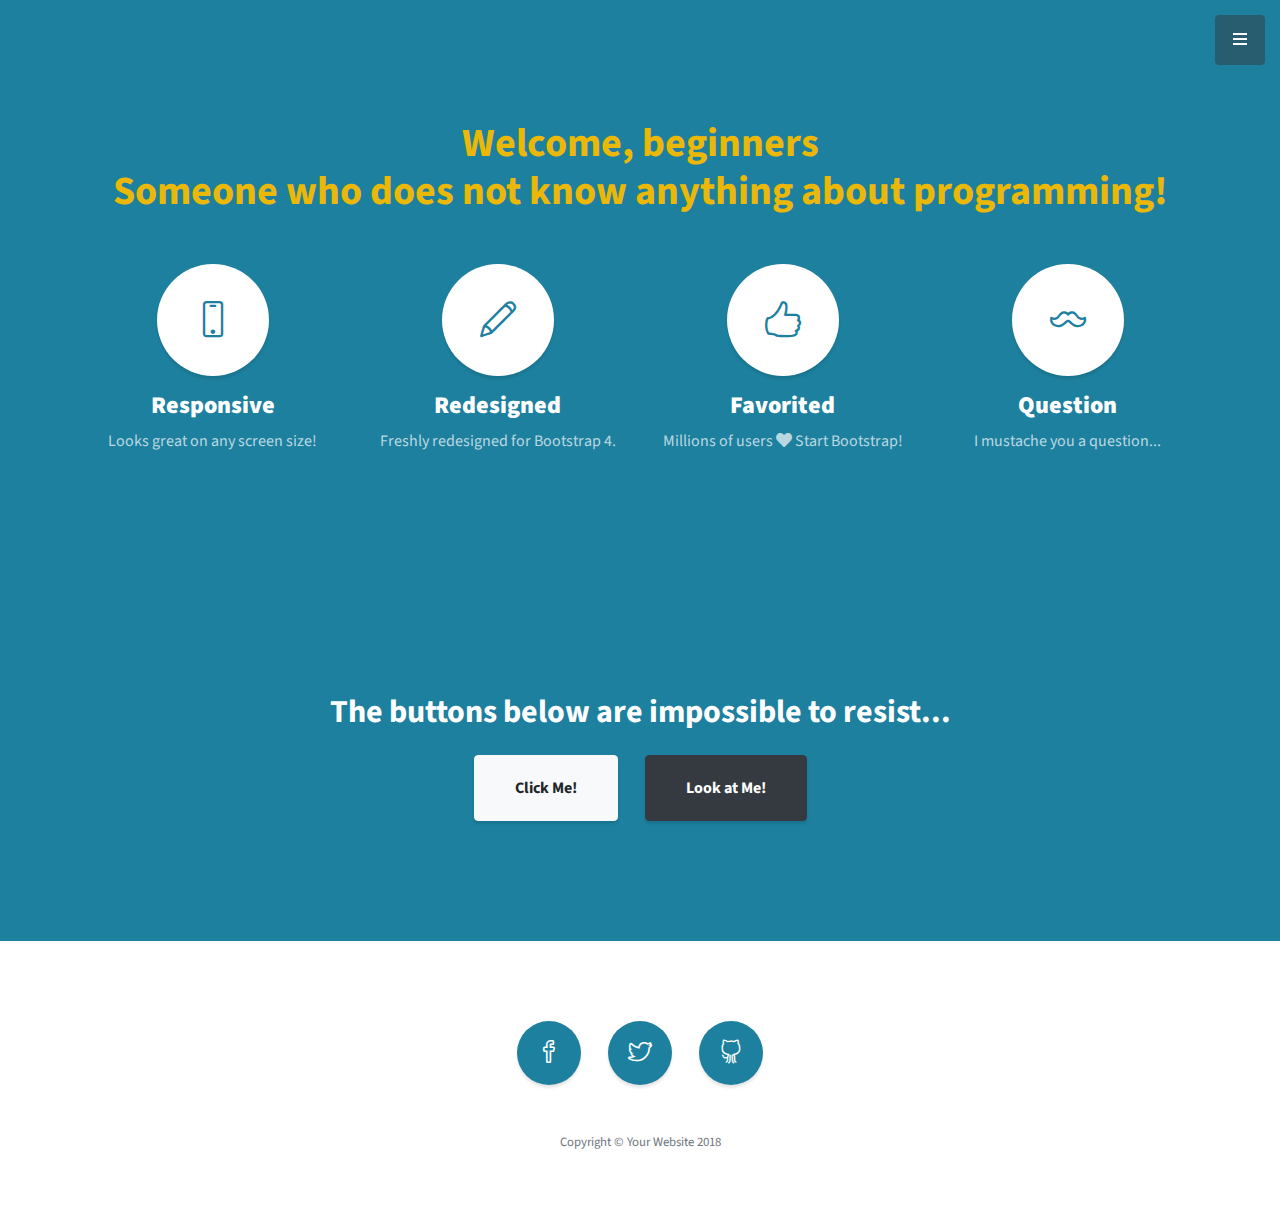
<file: client/bootstraptemplate/resources.html>
<!DOCTYPE html>
<html lang="en">

  <head>

    <meta charset="utf-8">
    <meta name="viewport" content="width=device-width, initial-scale=1, shrink-to-fit=no">
    <meta name="description" content="">
    <meta name="author" content="">

    <title>BeginnerResources</title>

    <!-- Bootstrap Core CSS -->
    <link href="vendor/bootstrap/css/bootstrap.min.css" rel="stylesheet">

    <!-- Custom Fonts -->
    <link href="vendor/fontawesome-free/css/all.min.css" rel="stylesheet" type="text/css">
    <link href="https://fonts.googleapis.com/css?family=Source+Sans+Pro:300,400,700,300italic,400italic,700italic" rel="stylesheet" type="text/css">
    <link href="vendor/simple-line-icons/css/simple-line-icons.css" rel="stylesheet">

    <!-- Custom CSS -->
    <link href="css/stylish-portfolio.min.css" rel="stylesheet">

  </head>

  <body id="page-top">

    <!-- Navigation -->
    <a class="menu-toggle rounded" href="#">
      <i class="fas fa-bars"></i>
    </a>
    <nav id="sidebar-wrapper">
      <ul class="sidebar-nav">
        <li class="sidebar-brand">
          <a class="js-scroll-trigger" href="#page-top">WeRise</a>
        </li>
        <li class="sidebar-nav-item">
          <a class="js-scroll-trigger" href="index.html">Home</a>
        </li>
        <li class="sidebar-nav-item">
          <a class="js-scroll-trigger" href="#about">About</a>
        </li>
        <li class="sidebar-nav-item">
          <a class="js-scroll-trigger" href="#services">Resources</a>
        </li>
        <li class="sidebar-nav-item">
          <a class="js-scroll-trigger" href="#portfolio">Placeholder for later</a>
        </li>
        <li class="sidebar-nav-item">
          <a class="js-scroll-trigger" href="#contact">Contact</a>
        </li>
      </ul>
    </nav>

    <!-- Header -->
    
    <!-- About -->
 
    <!-- Services -->
    <section class="content-section bg-primary text-white text-center" id="services">
      <div class="container">
        
          <div class="content-section-heading">
            <h1 class="text-secondary mb-5"> Welcome, beginners<br />
            Someone who does not know anything about programming!
           <!-- <h1> What We Offer</h1>-->
            </h1>
        </div>
         
          
        <div class="row">
          <div class="col-lg-3 col-md-6 mb-5 mb-lg-0">
            <span class="service-icon rounded-circle mx-auto mb-3">
              <i class="icon-screen-smartphone"></i>
            </span>
            <h4>
              <strong>Responsive</strong>
            </h4>
            <p class="text-faded mb-0">Looks great on any screen size!</p>
          </div>
          <div class="col-lg-3 col-md-6 mb-5 mb-lg-0">
            <span class="service-icon rounded-circle mx-auto mb-3">
              <i class="icon-pencil"></i>
            </span>
            <h4>
              <strong>Redesigned</strong>
            </h4>
            <p class="text-faded mb-0">Freshly redesigned for Bootstrap 4.</p>
          </div>
          <div class="col-lg-3 col-md-6 mb-5 mb-md-0">
            <span class="service-icon rounded-circle mx-auto mb-3">
              <i class="icon-like"></i>
            </span>
            <h4>
              <strong>Favorited</strong>
            </h4>
            <p class="text-faded mb-0">Millions of users
              <i class="fas fa-heart"></i>
              Start Bootstrap!</p>
          </div>
          <div class="col-lg-3 col-md-6">
            <span class="service-icon rounded-circle mx-auto mb-3">
              <i class="icon-mustache"></i>
            </span>
            <h4>
              <strong>Question</strong>
            </h4>
            <p class="text-faded mb-0">I mustache you a question...</p>
          </div>
        </div>
      </div>
    </section>

    <!-- Callout -->
    

    <!-- Portfolio -->

    <!-- Call to Action -->
    <section class="content-section bg-primary text-white">
      <div class="container text-center">
        <h2 class="mb-4">The buttons below are impossible to resist...</h2>
        <a href="#" class="btn btn-xl btn-light mr-4">Click Me!</a>
        <a href="#" class="btn btn-xl btn-dark">Look at Me!</a>
      </div>
    </section>

    <!-- Map -->
   

    <!-- Footer -->
    <footer class="footer text-center">
      <div class="container">
        <ul class="list-inline mb-5">
          <li class="list-inline-item">
            <a class="social-link rounded-circle text-white mr-3" href="#">
              <i class="icon-social-facebook"></i>
            </a>
          </li>
          <li class="list-inline-item">
            <a class="social-link rounded-circle text-white mr-3" href="#">
              <i class="icon-social-twitter"></i>
            </a>
          </li>
          <li class="list-inline-item">
            <a class="social-link rounded-circle text-white" href="#">
              <i class="icon-social-github"></i>
            </a>
          </li>
        </ul>
        <p class="text-muted small mb-0">Copyright &copy; Your Website 2018</p>
      </div>
    </footer>

    <!-- Scroll to Top Button-->
    <a class="scroll-to-top rounded js-scroll-trigger" href="#page-top">
      <i class="fas fa-angle-up"></i>
    </a>

    <!-- Bootstrap core JavaScript -->
    <script src="vendor/jquery/jquery.min.js"></script>
    <script src="vendor/bootstrap/js/bootstrap.bundle.min.js"></script>

    <!-- Plugin JavaScript -->
    <script src="vendor/jquery-easing/jquery.easing.min.js"></script>

    <!-- Custom scripts for this template -->
    <script src="js/stylish-portfolio.min.js"></script>

  </body>

</html>
</file>
<file: client/bootstraptemplate/vendor/simple-line-icons/css/simple-line-icons.css>
@font-face {
  font-family: 'simple-line-icons';
  src: url('../fonts/Simple-Line-Icons.eot?v=2.4.0');
  src: url('../fonts/Simple-Line-Icons.eot?v=2.4.0#iefix') format('embedded-opentype'), url('../fonts/Simple-Line-Icons.woff2?v=2.4.0') format('woff2'), url('../fonts/Simple-Line-Icons.ttf?v=2.4.0') format('truetype'), url('../fonts/Simple-Line-Icons.woff?v=2.4.0') format('woff'), url('../fonts/Simple-Line-Icons.svg?v=2.4.0#simple-line-icons') format('svg');
  font-weight: normal;
  font-style: normal;
}
/*
 Use the following CSS code if you want to have a class per icon.
 Instead of a list of all class selectors, you can use the generic [class*="icon-"] selector, but it's slower:
*/
.icon-user,
.icon-people,
.icon-user-female,
.icon-user-follow,
.icon-user-following,
.icon-user-unfollow,
.icon-login,
.icon-logout,
.icon-emotsmile,
.icon-phone,
.icon-call-end,
.icon-call-in,
.icon-call-out,
.icon-map,
.icon-location-pin,
.icon-direction,
.icon-directions,
.icon-compass,
.icon-layers,
.icon-menu,
.icon-list,
.icon-options-vertical,
.icon-options,
.icon-arrow-down,
.icon-arrow-left,
.icon-arrow-right,
.icon-arrow-up,
.icon-arrow-up-circle,
.icon-arrow-left-circle,
.icon-arrow-right-circle,
.icon-arrow-down-circle,
.icon-check,
.icon-clock,
.icon-plus,
.icon-minus,
.icon-close,
.icon-event,
.icon-exclamation,
.icon-organization,
.icon-trophy,
.icon-screen-smartphone,
.icon-screen-desktop,
.icon-plane,
.icon-notebook,
.icon-mustache,
.icon-mouse,
.icon-magnet,
.icon-energy,
.icon-disc,
.icon-cursor,
.icon-cursor-move,
.icon-crop,
.icon-chemistry,
.icon-speedometer,
.icon-shield,
.icon-screen-tablet,
.icon-magic-wand,
.icon-hourglass,
.icon-graduation,
.icon-ghost,
.icon-game-controller,
.icon-fire,
.icon-eyeglass,
.icon-envelope-open,
.icon-envelope-letter,
.icon-bell,
.icon-badge,
.icon-anchor,
.icon-wallet,
.icon-vector,
.icon-speech,
.icon-puzzle,
.icon-printer,
.icon-present,
.icon-playlist,
.icon-pin,
.icon-picture,
.icon-handbag,
.icon-globe-alt,
.icon-globe,
.icon-folder-alt,
.icon-folder,
.icon-film,
.icon-feed,
.icon-drop,
.icon-drawer,
.icon-docs,
.icon-doc,
.icon-diamond,
.icon-cup,
.icon-calculator,
.icon-bubbles,
.icon-briefcase,
.icon-book-open,
.icon-basket-loaded,
.icon-basket,
.icon-bag,
.icon-action-undo,
.icon-action-redo,
.icon-wrench,
.icon-umbrella,
.icon-trash,
.icon-tag,
.icon-support,
.icon-frame,
.icon-size-fullscreen,
.icon-size-actual,
.icon-shuffle,
.icon-share-alt,
.icon-share,
.icon-rocket,
.icon-question,
.icon-pie-chart,
.icon-pencil,
.icon-note,
.icon-loop,
.icon-home,
.icon-grid,
.icon-graph,
.icon-microphone,
.icon-music-tone-alt,
.icon-music-tone,
.icon-earphones-alt,
.icon-earphones,
.icon-equalizer,
.icon-like,
.icon-dislike,
.icon-control-start,
.icon-control-rewind,
.icon-control-play,
.icon-control-pause,
.icon-control-forward,
.icon-control-end,
.icon-volume-1,
.icon-volume-2,
.icon-volume-off,
.icon-calendar,
.icon-bulb,
.icon-chart,
.icon-ban,
.icon-bubble,
.icon-camrecorder,
.icon-camera,
.icon-cloud-download,
.icon-cloud-upload,
.icon-envelope,
.icon-eye,
.icon-flag,
.icon-heart,
.icon-info,
.icon-key,
.icon-link,
.icon-lock,
.icon-lock-open,
.icon-magnifier,
.icon-magnifier-add,
.icon-magnifier-remove,
.icon-paper-clip,
.icon-paper-plane,
.icon-power,
.icon-refresh,
.icon-reload,
.icon-settings,
.icon-star,
.icon-symbol-female,
.icon-symbol-male,
.icon-target,
.icon-credit-card,
.icon-paypal,
.icon-social-tumblr,
.icon-social-twitter,
.icon-social-facebook,
.icon-social-instagram,
.icon-social-linkedin,
.icon-social-pinterest,
.icon-social-github,
.icon-social-google,
.icon-social-reddit,
.icon-social-skype,
.icon-social-dribbble,
.icon-social-behance,
.icon-social-foursqare,
.icon-social-soundcloud,
.icon-social-spotify,
.icon-social-stumbleupon,
.icon-social-youtube,
.icon-social-dropbox,
.icon-social-vkontakte,
.icon-social-steam {
  font-family: 'simple-line-icons';
  speak: none;
  font-style: normal;
  font-weight: normal;
  font-variant: normal;
  text-transform: none;
  line-height: 1;
  /* Better Font Rendering =========== */
  -webkit-font-smoothing: antialiased;
  -moz-osx-font-smoothing: grayscale;
}
.icon-user:before {
  content: "\e005";
}
.icon-people:before {
  content: "\e001";
}
.icon-user-female:before {
  content: "\e000";
}
.icon-user-follow:before {
  content: "\e002";
}
.icon-user-following:before {
  content: "\e003";
}
.icon-user-unfollow:before {
  content: "\e004";
}
.icon-login:before {
  content: "\e066";
}
.icon-logout:before {
  content: "\e065";
}
.icon-emotsmile:before {
  content: "\e021";
}
.icon-phone:before {
  content: "\e600";
}
.icon-call-end:before {
  content: "\e048";
}
.icon-call-in:before {
  content: "\e047";
}
.icon-call-out:before {
  content: "\e046";
}
.icon-map:before {
  content: "\e033";
}
.icon-location-pin:before {
  content: "\e096";
}
.icon-direction:before {
  content: "\e042";
}
.icon-directions:before {
  content: "\e041";
}
.icon-compass:before {
  content: "\e045";
}
.icon-layers:before {
  content: "\e034";
}
.icon-menu:before {
  content: "\e601";
}
.icon-list:before {
  content: "\e067";
}
.icon-options-vertical:before {
  content: "\e602";
}
.icon-options:before {
  content: "\e603";
}
.icon-arrow-down:before {
  content: "\e604";
}
.icon-arrow-left:before {
  content: "\e605";
}
.icon-arrow-right:before {
  content: "\e606";
}
.icon-arrow-up:before {
  content: "\e607";
}
.icon-arrow-up-circle:before {
  content: "\e078";
}
.icon-arrow-left-circle:before {
  content: "\e07a";
}
.icon-arrow-right-circle:before {
  content: "\e079";
}
.icon-arrow-down-circle:before {
  content: "\e07b";
}
.icon-check:before {
  content: "\e080";
}
.icon-clock:before {
  content: "\e081";
}
.icon-plus:before {
  content: "\e095";
}
.icon-minus:before {
  content: "\e615";
}
.icon-close:before {
  content: "\e082";
}
.icon-event:before {
  content: "\e619";
}
.icon-exclamation:before {
  content: "\e617";
}
.icon-organization:before {
  content: "\e616";
}
.icon-trophy:before {
  content: "\e006";
}
.icon-screen-smartphone:before {
  content: "\e010";
}
.icon-screen-desktop:before {
  content: "\e011";
}
.icon-plane:before {
  content: "\e012";
}
.icon-notebook:before {
  content: "\e013";
}
.icon-mustache:before {
  content: "\e014";
}
.icon-mouse:before {
  content: "\e015";
}
.icon-magnet:before {
  content: "\e016";
}
.icon-energy:before {
  content: "\e020";
}
.icon-disc:before {
  content: "\e022";
}
.icon-cursor:before {
  content: "\e06e";
}
.icon-cursor-move:before {
  content: "\e023";
}
.icon-crop:before {
  content: "\e024";
}
.icon-chemistry:before {
  content: "\e026";
}
.icon-speedometer:before {
  content: "\e007";
}
.icon-shield:before {
  content: "\e00e";
}
.icon-screen-tablet:before {
  content: "\e00f";
}
.icon-magic-wand:before {
  content: "\e017";
}
.icon-hourglass:before {
  content: "\e018";
}
.icon-graduation:before {
  content: "\e019";
}
.icon-ghost:before {
  content: "\e01a";
}
.icon-game-controller:before {
  content: "\e01b";
}
.icon-fire:before {
  content: "\e01c";
}
.icon-eyeglass:before {
  content: "\e01d";
}
.icon-envelope-open:before {
  content: "\e01e";
}
.icon-envelope-letter:before {
  content: "\e01f";
}
.icon-bell:before {
  content: "\e027";
}
.icon-badge:before {
  content: "\e028";
}
.icon-anchor:before {
  content: "\e029";
}
.icon-wallet:before {
  content: "\e02a";
}
.icon-vector:before {
  content: "\e02b";
}
.icon-speech:before {
  content: "\e02c";
}
.icon-puzzle:before {
  content: "\e02d";
}
.icon-printer:before {
  content: "\e02e";
}
.icon-present:before {
  content: "\e02f";
}
.icon-playlist:before {
  content: "\e030";
}
.icon-pin:before {
  content: "\e031";
}
.icon-picture:before {
  content: "\e032";
}
.icon-handbag:before {
  content: "\e035";
}
.icon-globe-alt:before {
  content: "\e036";
}
.icon-globe:before {
  content: "\e037";
}
.icon-folder-alt:before {
  content: "\e039";
}
.icon-folder:before {
  content: "\e089";
}
.icon-film:before {
  content: "\e03a";
}
.icon-feed:before {
  content: "\e03b";
}
.icon-drop:before {
  content: "\e03e";
}
.icon-drawer:before {
  content: "\e03f";
}
.icon-docs:before {
  content: "\e040";
}
.icon-doc:before {
  content: "\e085";
}
.icon-diamond:before {
  content: "\e043";
}
.icon-cup:before {
  content: "\e044";
}
.icon-calculator:before {
  content: "\e049";
}
.icon-bubbles:before {
  content: "\e04a";
}
.icon-briefcase:before {
  content: "\e04b";
}
.icon-book-open:before {
  content: "\e04c";
}
.icon-basket-loaded:before {
  content: "\e04d";
}
.icon-basket:before {
  content: "\e04e";
}
.icon-bag:before {
  content: "\e04f";
}
.icon-action-undo:before {
  content: "\e050";
}
.icon-action-redo:before {
  content: "\e051";
}
.icon-wrench:before {
  content: "\e052";
}
.icon-umbrella:before {
  content: "\e053";
}
.icon-trash:before {
  content: "\e054";
}
.icon-tag:before {
  content: "\e055";
}
.icon-support:before {
  content: "\e056";
}
.icon-frame:before {
  content: "\e038";
}
.icon-size-fullscreen:before {
  content: "\e057";
}
.icon-size-actual:before {
  content: "\e058";
}
.icon-shuffle:before {
  content: "\e059";
}
.icon-share-alt:before {
  content: "\e05a";
}
.icon-share:before {
  content: "\e05b";
}
.icon-rocket:before {
  content: "\e05c";
}
.icon-question:before {
  content: "\e05d";
}
.icon-pie-chart:before {
  content: "\e05e";
}
.icon-pencil:before {
  content: "\e05f";
}
.icon-note:before {
  content: "\e060";
}
.icon-loop:before {
  content: "\e064";
}
.icon-home:before {
  content: "\e069";
}
.icon-grid:before {
  content: "\e06a";
}
.icon-graph:before {
  content: "\e06b";
}
.icon-microphone:before {
  content: "\e063";
}
.icon-music-tone-alt:before {
  content: "\e061";
}
.icon-music-tone:before {
  content: "\e062";
}
.icon-earphones-alt:before {
  content: "\e03c";
}
.icon-earphones:before {
  content: "\e03d";
}
.icon-equalizer:before {
  content: "\e06c";
}
.icon-like:before {
  content: "\e068";
}
.icon-dislike:before {
  content: "\e06d";
}
.icon-control-start:before {
  content: "\e06f";
}
.icon-control-rewind:before {
  content: "\e070";
}
.icon-control-play:before {
  content: "\e071";
}
.icon-control-pause:before {
  content: "\e072";
}
.icon-control-forward:before {
  content: "\e073";
}
.icon-control-end:before {
  content: "\e074";
}
.icon-volume-1:before {
  content: "\e09f";
}
.icon-volume-2:before {
  content: "\e0a0";
}
.icon-volume-off:before {
  content: "\e0a1";
}
.icon-calendar:before {
  content: "\e075";
}
.icon-bulb:before {
  content: "\e076";
}
.icon-chart:before {
  content: "\e077";
}
.icon-ban:before {
  content: "\e07c";
}
.icon-bubble:before {
  content: "\e07d";
}
.icon-camrecorder:before {
  content: "\e07e";
}
.icon-camera:before {
  content: "\e07f";
}
.icon-cloud-download:before {
  content: "\e083";
}
.icon-cloud-upload:before {
  content: "\e084";
}
.icon-envelope:before {
  content: "\e086";
}
.icon-eye:before {
  content: "\e087";
}
.icon-flag:before {
  content: "\e088";
}
.icon-heart:before {
  content: "\e08a";
}
.icon-info:before {
  content: "\e08b";
}
.icon-key:before {
  content: "\e08c";
}
.icon-link:before {
  content: "\e08d";
}
.icon-lock:before {
  content: "\e08e";
}
.icon-lock-open:before {
  content: "\e08f";
}
.icon-magnifier:before {
  content: "\e090";
}
.icon-magnifier-add:before {
  content: "\e091";
}
.icon-magnifier-remove:before {
  content: "\e092";
}
.icon-paper-clip:before {
  content: "\e093";
}
.icon-paper-plane:before {
  content: "\e094";
}
.icon-power:before {
  content: "\e097";
}
.icon-refresh:before {
  content: "\e098";
}
.icon-reload:before {
  content: "\e099";
}
.icon-settings:before {
  content: "\e09a";
}
.icon-star:before {
  content: "\e09b";
}
.icon-symbol-female:before {
  content: "\e09c";
}
.icon-symbol-male:before {
  content: "\e09d";
}
.icon-target:before {
  content: "\e09e";
}
.icon-credit-card:before {
  content: "\e025";
}
.icon-paypal:before {
  content: "\e608";
}
.icon-social-tumblr:before {
  content: "\e00a";
}
.icon-social-twitter:before {
  content: "\e009";
}
.icon-social-facebook:before {
  content: "\e00b";
}
.icon-social-instagram:before {
  content: "\e609";
}
.icon-social-linkedin:before {
  content: "\e60a";
}
.icon-social-pinterest:before {
  content: "\e60b";
}
.icon-social-github:before {
  content: "\e60c";
}
.icon-social-google:before {
  content: "\e60d";
}
.icon-social-reddit:before {
  content: "\e60e";
}
.icon-social-skype:before {
  content: "\e60f";
}
.icon-social-dribbble:before {
  content: "\e00d";
}
.icon-social-behance:before {
  content: "\e610";
}
.icon-social-foursqare:before {
  content: "\e611";
}
.icon-social-soundcloud:before {
  content: "\e612";
}
.icon-social-spotify:before {
  content: "\e613";
}
.icon-social-stumbleupon:before {
  content: "\e614";
}
.icon-social-youtube:before {
  content: "\e008";
}
.icon-social-dropbox:before {
  content: "\e00c";
}
.icon-social-vkontakte:before {
  content: "\e618";
}
.icon-social-steam:before {
  content: "\e620";
}
</file>
<file: client/bootstraptemplate/vendor/fontawesome-free/css/all.min.css>
/*!
 * Font Awesome Free 5.3.1 by @fontawesome - https://fontawesome.com
 * License - https://fontawesome.com/license/free (Icons: CC BY 4.0, Fonts: SIL OFL 1.1, Code: MIT License)
 */
.fa,.fab,.fal,.far,.fas{-moz-osx-font-smoothing:grayscale;-webkit-font-smoothing:antialiased;display:inline-block;font-style:normal;font-variant:normal;text-rendering:auto;line-height:1}.fa-lg{font-size:1.33333em;line-height:.75em;vertical-align:-.0667em}.fa-xs{font-size:.75em}.fa-sm{font-size:.875em}.fa-1x{font-size:1em}.fa-2x{font-size:2em}.fa-3x{font-size:3em}.fa-4x{font-size:4em}.fa-5x{font-size:5em}.fa-6x{font-size:6em}.fa-7x{font-size:7em}.fa-8x{font-size:8em}.fa-9x{font-size:9em}.fa-10x{font-size:10em}.fa-fw{text-align:center;width:1.25em}.fa-ul{list-style-type:none;margin-left:2.5em;padding-left:0}.fa-ul>li{position:relative}.fa-li{left:-2em;position:absolute;text-align:center;width:2em;line-height:inherit}.fa-border{border:.08em solid #eee;border-radius:.1em;padding:.2em .25em .15em}.fa-pull-left{float:left}.fa-pull-right{float:right}.fa.fa-pull-left,.fab.fa-pull-left,.fal.fa-pull-left,.far.fa-pull-left,.fas.fa-pull-left{margin-right:.3em}.fa.fa-pull-right,.fab.fa-pull-right,.fal.fa-pull-right,.far.fa-pull-right,.fas.fa-pull-right{margin-left:.3em}.fa-spin{animation:fa-spin 2s infinite linear}.fa-pulse{animation:fa-spin 1s infinite steps(8)}@keyframes fa-spin{0%{transform:rotate(0deg)}to{transform:rotate(1turn)}}.fa-rotate-90{-ms-filter:"progid:DXImageTransform.Microsoft.BasicImage(rotation=1)";transform:rotate(90deg)}.fa-rotate-180{-ms-filter:"progid:DXImageTransform.Microsoft.BasicImage(rotation=2)";transform:rotate(180deg)}.fa-rotate-270{-ms-filter:"progid:DXImageTransform.Microsoft.BasicImage(rotation=3)";transform:rotate(270deg)}.fa-flip-horizontal{-ms-filter:"progid:DXImageTransform.Microsoft.BasicImage(rotation=0, mirror=1)";transform:scaleX(-1)}.fa-flip-vertical{transform:scaleY(-1)}.fa-flip-horizontal.fa-flip-vertical,.fa-flip-vertical{-ms-filter:"progid:DXImageTransform.Microsoft.BasicImage(rotation=2, mirror=1)"}.fa-flip-horizontal.fa-flip-vertical{transform:scale(-1)}:root .fa-flip-horizontal,:root .fa-flip-vertical,:root .fa-rotate-90,:root .fa-rotate-180,:root .fa-rotate-270{-webkit-filter:none;filter:none}.fa-stack{display:inline-block;height:2em;line-height:2em;position:relative;vertical-align:middle;width:2em}.fa-stack-1x,.fa-stack-2x{left:0;position:absolute;text-align:center;width:100%}.fa-stack-1x{line-height:inherit}.fa-stack-2x{font-size:2em}.fa-inverse{color:#fff}.fa-500px:before{content:"\f26e"}.fa-accessible-icon:before{content:"\f368"}.fa-accusoft:before{content:"\f369"}.fa-ad:before{content:"\f641"}.fa-address-book:before{content:"\f2b9"}.fa-address-card:before{content:"\f2bb"}.fa-adjust:before{content:"\f042"}.fa-adn:before{content:"\f170"}.fa-adversal:before{content:"\f36a"}.fa-affiliatetheme:before{content:"\f36b"}.fa-air-freshener:before{content:"\f5d0"}.fa-algolia:before{content:"\f36c"}.fa-align-center:before{content:"\f037"}.fa-align-justify:before{content:"\f039"}.fa-align-left:before{content:"\f036"}.fa-align-right:before{content:"\f038"}.fa-alipay:before{content:"\f642"}.fa-allergies:before{content:"\f461"}.fa-amazon:before{content:"\f270"}.fa-amazon-pay:before{content:"\f42c"}.fa-ambulance:before{content:"\f0f9"}.fa-american-sign-language-interpreting:before{content:"\f2a3"}.fa-amilia:before{content:"\f36d"}.fa-anchor:before{content:"\f13d"}.fa-android:before{content:"\f17b"}.fa-angellist:before{content:"\f209"}.fa-angle-double-down:before{content:"\f103"}.fa-angle-double-left:before{content:"\f100"}.fa-angle-double-right:before{content:"\f101"}.fa-angle-double-up:before{content:"\f102"}.fa-angle-down:before{content:"\f107"}.fa-angle-left:before{content:"\f104"}.fa-angle-right:before{content:"\f105"}.fa-angle-up:before{content:"\f106"}.fa-angry:before{content:"\f556"}.fa-angrycreative:before{content:"\f36e"}.fa-angular:before{content:"\f420"}.fa-ankh:before{content:"\f644"}.fa-app-store:before{content:"\f36f"}.fa-app-store-ios:before{content:"\f370"}.fa-apper:before{content:"\f371"}.fa-apple:before{content:"\f179"}.fa-apple-alt:before{content:"\f5d1"}.fa-apple-pay:before{content:"\f415"}.fa-archive:before{content:"\f187"}.fa-archway:before{content:"\f557"}.fa-arrow-alt-circle-down:before{content:"\f358"}.fa-arrow-alt-circle-left:before{content:"\f359"}.fa-arrow-alt-circle-right:before{content:"\f35a"}.fa-arrow-alt-circle-up:before{content:"\f35b"}.fa-arrow-circle-down:before{content:"\f0ab"}.fa-arrow-circle-left:before{content:"\f0a8"}.fa-arrow-circle-right:before{content:"\f0a9"}.fa-arrow-circle-up:before{content:"\f0aa"}.fa-arrow-down:before{content:"\f063"}.fa-arrow-left:before{content:"\f060"}.fa-arrow-right:before{content:"\f061"}.fa-arrow-up:before{content:"\f062"}.fa-arrows-alt:before{content:"\f0b2"}.fa-arrows-alt-h:before{content:"\f337"}.fa-arrows-alt-v:before{content:"\f338"}.fa-assistive-listening-systems:before{content:"\f2a2"}.fa-asterisk:before{content:"\f069"}.fa-asymmetrik:before{content:"\f372"}.fa-at:before{content:"\f1fa"}.fa-atlas:before{content:"\f558"}.fa-atom:before{content:"\f5d2"}.fa-audible:before{content:"\f373"}.fa-audio-description:before{content:"\f29e"}.fa-autoprefixer:before{content:"\f41c"}.fa-avianex:before{content:"\f374"}.fa-aviato:before{content:"\f421"}.fa-award:before{content:"\f559"}.fa-aws:before{content:"\f375"}.fa-backspace:before{content:"\f55a"}.fa-backward:before{content:"\f04a"}.fa-balance-scale:before{content:"\f24e"}.fa-ban:before{content:"\f05e"}.fa-band-aid:before{content:"\f462"}.fa-bandcamp:before{content:"\f2d5"}.fa-barcode:before{content:"\f02a"}.fa-bars:before{content:"\f0c9"}.fa-baseball-ball:before{content:"\f433"}.fa-basketball-ball:before{content:"\f434"}.fa-bath:before{content:"\f2cd"}.fa-battery-empty:before{content:"\f244"}.fa-battery-full:before{content:"\f240"}.fa-battery-half:before{content:"\f242"}.fa-battery-quarter:before{content:"\f243"}.fa-battery-three-quarters:before{content:"\f241"}.fa-bed:before{content:"\f236"}.fa-beer:before{content:"\f0fc"}.fa-behance:before{content:"\f1b4"}.fa-behance-square:before{content:"\f1b5"}.fa-bell:before{content:"\f0f3"}.fa-bell-slash:before{content:"\f1f6"}.fa-bezier-curve:before{content:"\f55b"}.fa-bible:before{content:"\f647"}.fa-bicycle:before{content:"\f206"}.fa-bimobject:before{content:"\f378"}.fa-binoculars:before{content:"\f1e5"}.fa-birthday-cake:before{content:"\f1fd"}.fa-bitbucket:before{content:"\f171"}.fa-bitcoin:before{content:"\f379"}.fa-bity:before{content:"\f37a"}.fa-black-tie:before{content:"\f27e"}.fa-blackberry:before{content:"\f37b"}.fa-blender:before{content:"\f517"}.fa-blind:before{content:"\f29d"}.fa-blogger:before{content:"\f37c"}.fa-blogger-b:before{content:"\f37d"}.fa-bluetooth:before{content:"\f293"}.fa-bluetooth-b:before{content:"\f294"}.fa-bold:before{content:"\f032"}.fa-bolt:before{content:"\f0e7"}.fa-bomb:before{content:"\f1e2"}.fa-bone:before{content:"\f5d7"}.fa-bong:before{content:"\f55c"}.fa-book:before{content:"\f02d"}.fa-book-open:before{content:"\f518"}.fa-book-reader:before{content:"\f5da"}.fa-bookmark:before{content:"\f02e"}.fa-bowling-ball:before{content:"\f436"}.fa-box:before{content:"\f466"}.fa-box-open:before{content:"\f49e"}.fa-boxes:before{content:"\f468"}.fa-braille:before{content:"\f2a1"}.fa-brain:before{content:"\f5dc"}.fa-briefcase:before{content:"\f0b1"}.fa-briefcase-medical:before{content:"\f469"}.fa-broadcast-tower:before{content:"\f519"}.fa-broom:before{content:"\f51a"}.fa-brush:before{content:"\f55d"}.fa-btc:before{content:"\f15a"}.fa-bug:before{content:"\f188"}.fa-building:before{content:"\f1ad"}.fa-bullhorn:before{content:"\f0a1"}.fa-bullseye:before{content:"\f140"}.fa-burn:before{content:"\f46a"}.fa-buromobelexperte:before{content:"\f37f"}.fa-bus:before{content:"\f207"}.fa-bus-alt:before{content:"\f55e"}.fa-business-time:before{content:"\f64a"}.fa-buysellads:before{content:"\f20d"}.fa-calculator:before{content:"\f1ec"}.fa-calendar:before{content:"\f133"}.fa-calendar-alt:before{content:"\f073"}.fa-calendar-check:before{content:"\f274"}.fa-calendar-minus:before{content:"\f272"}.fa-calendar-plus:before{content:"\f271"}.fa-calendar-times:before{content:"\f273"}.fa-camera:before{content:"\f030"}.fa-camera-retro:before{content:"\f083"}.fa-cannabis:before{content:"\f55f"}.fa-capsules:before{content:"\f46b"}.fa-car:before{content:"\f1b9"}.fa-car-alt:before{content:"\f5de"}.fa-car-battery:before{content:"\f5df"}.fa-car-crash:before{content:"\f5e1"}.fa-car-side:before{content:"\f5e4"}.fa-caret-down:before{content:"\f0d7"}.fa-caret-left:before{content:"\f0d9"}.fa-caret-right:before{content:"\f0da"}.fa-caret-square-down:before{content:"\f150"}.fa-caret-square-left:before{content:"\f191"}.fa-caret-square-right:before{content:"\f152"}.fa-caret-square-up:before{content:"\f151"}.fa-caret-up:before{content:"\f0d8"}.fa-cart-arrow-down:before{content:"\f218"}.fa-cart-plus:before{content:"\f217"}.fa-cc-amazon-pay:before{content:"\f42d"}.fa-cc-amex:before{content:"\f1f3"}.fa-cc-apple-pay:before{content:"\f416"}.fa-cc-diners-club:before{content:"\f24c"}.fa-cc-discover:before{content:"\f1f2"}.fa-cc-jcb:before{content:"\f24b"}.fa-cc-mastercard:before{content:"\f1f1"}.fa-cc-paypal:before{content:"\f1f4"}.fa-cc-stripe:before{content:"\f1f5"}.fa-cc-visa:before{content:"\f1f0"}.fa-centercode:before{content:"\f380"}.fa-certificate:before{content:"\f0a3"}.fa-chalkboard:before{content:"\f51b"}.fa-chalkboard-teacher:before{content:"\f51c"}.fa-charging-station:before{content:"\f5e7"}.fa-chart-area:before{content:"\f1fe"}.fa-chart-bar:before{content:"\f080"}.fa-chart-line:before{content:"\f201"}.fa-chart-pie:before{content:"\f200"}.fa-check:before{content:"\f00c"}.fa-check-circle:before{content:"\f058"}.fa-check-double:before{content:"\f560"}.fa-check-square:before{content:"\f14a"}.fa-chess:before{content:"\f439"}.fa-chess-bishop:before{content:"\f43a"}.fa-chess-board:before{content:"\f43c"}.fa-chess-king:before{content:"\f43f"}.fa-chess-knight:before{content:"\f441"}.fa-chess-pawn:before{content:"\f443"}.fa-chess-queen:before{content:"\f445"}.fa-chess-rook:before{content:"\f447"}.fa-chevron-circle-down:before{content:"\f13a"}.fa-chevron-circle-left:before{content:"\f137"}.fa-chevron-circle-right:before{content:"\f138"}.fa-chevron-circle-up:before{content:"\f139"}.fa-chevron-down:before{content:"\f078"}.fa-chevron-left:before{content:"\f053"}.fa-chevron-right:before{content:"\f054"}.fa-chevron-up:before{content:"\f077"}.fa-child:before{content:"\f1ae"}.fa-chrome:before{content:"\f268"}.fa-church:before{content:"\f51d"}.fa-circle:before{content:"\f111"}.fa-circle-notch:before{content:"\f1ce"}.fa-city:before{content:"\f64f"}.fa-clipboard:before{content:"\f328"}.fa-clipboard-check:before{content:"\f46c"}.fa-clipboard-list:before{content:"\f46d"}.fa-clock:before{content:"\f017"}.fa-clone:before{content:"\f24d"}.fa-closed-captioning:before{content:"\f20a"}.fa-cloud:before{content:"\f0c2"}.fa-cloud-download-alt:before{content:"\f381"}.fa-cloud-upload-alt:before{content:"\f382"}.fa-cloudscale:before{content:"\f383"}.fa-cloudsmith:before{content:"\f384"}.fa-cloudversify:before{content:"\f385"}.fa-cocktail:before{content:"\f561"}.fa-code:before{content:"\f121"}.fa-code-branch:before{content:"\f126"}.fa-codepen:before{content:"\f1cb"}.fa-codiepie:before{content:"\f284"}.fa-coffee:before{content:"\f0f4"}.fa-cog:before{content:"\f013"}.fa-cogs:before{content:"\f085"}.fa-coins:before{content:"\f51e"}.fa-columns:before{content:"\f0db"}.fa-comment:before{content:"\f075"}.fa-comment-alt:before{content:"\f27a"}.fa-comment-dollar:before{content:"\f651"}.fa-comment-dots:before{content:"\f4ad"}.fa-comment-slash:before{content:"\f4b3"}.fa-comments:before{content:"\f086"}.fa-comments-dollar:before{content:"\f653"}.fa-compact-disc:before{content:"\f51f"}.fa-compass:before{content:"\f14e"}.fa-compress:before{content:"\f066"}.fa-concierge-bell:before{content:"\f562"}.fa-connectdevelop:before{content:"\f20e"}.fa-contao:before{content:"\f26d"}.fa-cookie:before{content:"\f563"}.fa-cookie-bite:before{content:"\f564"}.fa-copy:before{content:"\f0c5"}.fa-copyright:before{content:"\f1f9"}.fa-couch:before{content:"\f4b8"}.fa-cpanel:before{content:"\f388"}.fa-creative-commons:before{content:"\f25e"}.fa-creative-commons-by:before{content:"\f4e7"}.fa-creative-commons-nc:before{content:"\f4e8"}.fa-creative-commons-nc-eu:before{content:"\f4e9"}.fa-creative-commons-nc-jp:before{content:"\f4ea"}.fa-creative-commons-nd:before{content:"\f4eb"}.fa-creative-commons-pd:before{content:"\f4ec"}.fa-creative-commons-pd-alt:before{content:"\f4ed"}.fa-creative-commons-remix:before{content:"\f4ee"}.fa-creative-commons-sa:before{content:"\f4ef"}.fa-creative-commons-sampling:before{content:"\f4f0"}.fa-creative-commons-sampling-plus:before{content:"\f4f1"}.fa-creative-commons-share:before{content:"\f4f2"}.fa-credit-card:before{content:"\f09d"}.fa-crop:before{content:"\f125"}.fa-crop-alt:before{content:"\f565"}.fa-cross:before{content:"\f654"}.fa-crosshairs:before{content:"\f05b"}.fa-crow:before{content:"\f520"}.fa-crown:before{content:"\f521"}.fa-css3:before{content:"\f13c"}.fa-css3-alt:before{content:"\f38b"}.fa-cube:before{content:"\f1b2"}.fa-cubes:before{content:"\f1b3"}.fa-cut:before{content:"\f0c4"}.fa-cuttlefish:before{content:"\f38c"}.fa-d-and-d:before{content:"\f38d"}.fa-dashcube:before{content:"\f210"}.fa-database:before{content:"\f1c0"}.fa-deaf:before{content:"\f2a4"}.fa-delicious:before{content:"\f1a5"}.fa-deploydog:before{content:"\f38e"}.fa-deskpro:before{content:"\f38f"}.fa-desktop:before{content:"\f108"}.fa-deviantart:before{content:"\f1bd"}.fa-dharmachakra:before{content:"\f655"}.fa-diagnoses:before{content:"\f470"}.fa-dice:before{content:"\f522"}.fa-dice-five:before{content:"\f523"}.fa-dice-four:before{content:"\f524"}.fa-dice-one:before{content:"\f525"}.fa-dice-six:before{content:"\f526"}.fa-dice-three:before{content:"\f527"}.fa-dice-two:before{content:"\f528"}.fa-digg:before{content:"\f1a6"}.fa-digital-ocean:before{content:"\f391"}.fa-digital-tachograph:before{content:"\f566"}.fa-directions:before{content:"\f5eb"}.fa-discord:before{content:"\f392"}.fa-discourse:before{content:"\f393"}.fa-divide:before{content:"\f529"}.fa-dizzy:before{content:"\f567"}.fa-dna:before{content:"\f471"}.fa-dochub:before{content:"\f394"}.fa-docker:before{content:"\f395"}.fa-dollar-sign:before{content:"\f155"}.fa-dolly:before{content:"\f472"}.fa-dolly-flatbed:before{content:"\f474"}.fa-donate:before{content:"\f4b9"}.fa-door-closed:before{content:"\f52a"}.fa-door-open:before{content:"\f52b"}.fa-dot-circle:before{content:"\f192"}.fa-dove:before{content:"\f4ba"}.fa-download:before{content:"\f019"}.fa-draft2digital:before{content:"\f396"}.fa-drafting-compass:before{content:"\f568"}.fa-draw-polygon:before{content:"\f5ee"}.fa-dribbble:before{content:"\f17d"}.fa-dribbble-square:before{content:"\f397"}.fa-dropbox:before{content:"\f16b"}.fa-drum:before{content:"\f569"}.fa-drum-steelpan:before{content:"\f56a"}.fa-drupal:before{content:"\f1a9"}.fa-dumbbell:before{content:"\f44b"}.fa-dyalog:before{content:"\f399"}.fa-earlybirds:before{content:"\f39a"}.fa-ebay:before{content:"\f4f4"}.fa-edge:before{content:"\f282"}.fa-edit:before{content:"\f044"}.fa-eject:before{content:"\f052"}.fa-elementor:before{content:"\f430"}.fa-ellipsis-h:before{content:"\f141"}.fa-ellipsis-v:before{content:"\f142"}.fa-ello:before{content:"\f5f1"}.fa-ember:before{content:"\f423"}.fa-empire:before{content:"\f1d1"}.fa-envelope:before{content:"\f0e0"}.fa-envelope-open:before{content:"\f2b6"}.fa-envelope-open-text:before{content:"\f658"}.fa-envelope-square:before{content:"\f199"}.fa-envira:before{content:"\f299"}.fa-equals:before{content:"\f52c"}.fa-eraser:before{content:"\f12d"}.fa-erlang:before{content:"\f39d"}.fa-ethereum:before{content:"\f42e"}.fa-etsy:before{content:"\f2d7"}.fa-euro-sign:before{content:"\f153"}.fa-exchange-alt:before{content:"\f362"}.fa-exclamation:before{content:"\f12a"}.fa-exclamation-circle:before{content:"\f06a"}.fa-exclamation-triangle:before{content:"\f071"}.fa-expand:before{content:"\f065"}.fa-expand-arrows-alt:before{content:"\f31e"}.fa-expeditedssl:before{content:"\f23e"}.fa-external-link-alt:before{content:"\f35d"}.fa-external-link-square-alt:before{content:"\f360"}.fa-eye:before{content:"\f06e"}.fa-eye-dropper:before{content:"\f1fb"}.fa-eye-slash:before{content:"\f070"}.fa-facebook:before{content:"\f09a"}.fa-facebook-f:before{content:"\f39e"}.fa-facebook-messenger:before{content:"\f39f"}.fa-facebook-square:before{content:"\f082"}.fa-fast-backward:before{content:"\f049"}.fa-fast-forward:before{content:"\f050"}.fa-fax:before{content:"\f1ac"}.fa-feather:before{content:"\f52d"}.fa-feather-alt:before{content:"\f56b"}.fa-female:before{content:"\f182"}.fa-fighter-jet:before{content:"\f0fb"}.fa-file:before{content:"\f15b"}.fa-file-alt:before{content:"\f15c"}.fa-file-archive:before{content:"\f1c6"}.fa-file-audio:before{content:"\f1c7"}.fa-file-code:before{content:"\f1c9"}.fa-file-contract:before{content:"\f56c"}.fa-file-download:before{content:"\f56d"}.fa-file-excel:before{content:"\f1c3"}.fa-file-export:before{content:"\f56e"}.fa-file-image:before{content:"\f1c5"}.fa-file-import:before{content:"\f56f"}.fa-file-invoice:before{content:"\f570"}.fa-file-invoice-dollar:before{content:"\f571"}.fa-file-medical:before{content:"\f477"}.fa-file-medical-alt:before{content:"\f478"}.fa-file-pdf:before{content:"\f1c1"}.fa-file-powerpoint:before{content:"\f1c4"}.fa-file-prescription:before{content:"\f572"}.fa-file-signature:before{content:"\f573"}.fa-file-upload:before{content:"\f574"}.fa-file-video:before{content:"\f1c8"}.fa-file-word:before{content:"\f1c2"}.fa-fill:before{content:"\f575"}.fa-fill-drip:before{content:"\f576"}.fa-film:before{content:"\f008"}.fa-filter:before{content:"\f0b0"}.fa-fingerprint:before{content:"\f577"}.fa-fire:before{content:"\f06d"}.fa-fire-extinguisher:before{content:"\f134"}.fa-firefox:before{content:"\f269"}.fa-first-aid:before{content:"\f479"}.fa-first-order:before{content:"\f2b0"}.fa-first-order-alt:before{content:"\f50a"}.fa-firstdraft:before{content:"\f3a1"}.fa-fish:before{content:"\f578"}.fa-flag:before{content:"\f024"}.fa-flag-checkered:before{content:"\f11e"}.fa-flask:before{content:"\f0c3"}.fa-flickr:before{content:"\f16e"}.fa-flipboard:before{content:"\f44d"}.fa-flushed:before{content:"\f579"}.fa-fly:before{content:"\f417"}.fa-folder:before{content:"\f07b"}.fa-folder-minus:before{content:"\f65d"}.fa-folder-open:before{content:"\f07c"}.fa-folder-plus:before{content:"\f65e"}.fa-font:before{content:"\f031"}.fa-font-awesome:before{content:"\f2b4"}.fa-font-awesome-alt:before{content:"\f35c"}.fa-font-awesome-flag:before{content:"\f425"}.fa-font-awesome-logo-full:before{content:"\f4e6"}.fa-fonticons:before{content:"\f280"}.fa-fonticons-fi:before{content:"\f3a2"}.fa-football-ball:before{content:"\f44e"}.fa-fort-awesome:before{content:"\f286"}.fa-fort-awesome-alt:before{content:"\f3a3"}.fa-forumbee:before{content:"\f211"}.fa-forward:before{content:"\f04e"}.fa-foursquare:before{content:"\f180"}.fa-free-code-camp:before{content:"\f2c5"}.fa-freebsd:before{content:"\f3a4"}.fa-frog:before{content:"\f52e"}.fa-frown:before{content:"\f119"}.fa-frown-open:before{content:"\f57a"}.fa-fulcrum:before{content:"\f50b"}.fa-funnel-dollar:before{content:"\f662"}.fa-futbol:before{content:"\f1e3"}.fa-galactic-republic:before{content:"\f50c"}.fa-galactic-senate:before{content:"\f50d"}.fa-gamepad:before{content:"\f11b"}.fa-gas-pump:before{content:"\f52f"}.fa-gavel:before{content:"\f0e3"}.fa-gem:before{content:"\f3a5"}.fa-genderless:before{content:"\f22d"}.fa-get-pocket:before{content:"\f265"}.fa-gg:before{content:"\f260"}.fa-gg-circle:before{content:"\f261"}.fa-gift:before{content:"\f06b"}.fa-git:before{content:"\f1d3"}.fa-git-square:before{content:"\f1d2"}.fa-github:before{content:"\f09b"}.fa-github-alt:before{content:"\f113"}.fa-github-square:before{content:"\f092"}.fa-gitkraken:before{content:"\f3a6"}.fa-gitlab:before{content:"\f296"}.fa-gitter:before{content:"\f426"}.fa-glass-martini:before{content:"\f000"}.fa-glass-martini-alt:before{content:"\f57b"}.fa-glasses:before{content:"\f530"}.fa-glide:before{content:"\f2a5"}.fa-glide-g:before{content:"\f2a6"}.fa-globe:before{content:"\f0ac"}.fa-globe-africa:before{content:"\f57c"}.fa-globe-americas:before{content:"\f57d"}.fa-globe-asia:before{content:"\f57e"}.fa-gofore:before{content:"\f3a7"}.fa-golf-ball:before{content:"\f450"}.fa-goodreads:before{content:"\f3a8"}.fa-goodreads-g:before{content:"\f3a9"}.fa-google:before{content:"\f1a0"}.fa-google-drive:before{content:"\f3aa"}.fa-google-play:before{content:"\f3ab"}.fa-google-plus:before{content:"\f2b3"}.fa-google-plus-g:before{content:"\f0d5"}.fa-google-plus-square:before{content:"\f0d4"}.fa-google-wallet:before{content:"\f1ee"}.fa-gopuram:before{content:"\f664"}.fa-graduation-cap:before{content:"\f19d"}.fa-gratipay:before{content:"\f184"}.fa-grav:before{content:"\f2d6"}.fa-greater-than:before{content:"\f531"}.fa-greater-than-equal:before{content:"\f532"}.fa-grimace:before{content:"\f57f"}.fa-grin:before{content:"\f580"}.fa-grin-alt:before{content:"\f581"}.fa-grin-beam:before{content:"\f582"}.fa-grin-beam-sweat:before{content:"\f583"}.fa-grin-hearts:before{content:"\f584"}.fa-grin-squint:before{content:"\f585"}.fa-grin-squint-tears:before{content:"\f586"}.fa-grin-stars:before{content:"\f587"}.fa-grin-tears:before{content:"\f588"}.fa-grin-tongue:before{content:"\f589"}.fa-grin-tongue-squint:before{content:"\f58a"}.fa-grin-tongue-wink:before{content:"\f58b"}.fa-grin-wink:before{content:"\f58c"}.fa-grip-horizontal:before{content:"\f58d"}.fa-grip-vertical:before{content:"\f58e"}.fa-gripfire:before{content:"\f3ac"}.fa-grunt:before{content:"\f3ad"}.fa-gulp:before{content:"\f3ae"}.fa-h-square:before{content:"\f0fd"}.fa-hacker-news:before{content:"\f1d4"}.fa-hacker-news-square:before{content:"\f3af"}.fa-hackerrank:before{content:"\f5f7"}.fa-hamsa:before{content:"\f665"}.fa-hand-holding:before{content:"\f4bd"}.fa-hand-holding-heart:before{content:"\f4be"}.fa-hand-holding-usd:before{content:"\f4c0"}.fa-hand-lizard:before{content:"\f258"}.fa-hand-paper:before{content:"\f256"}.fa-hand-peace:before{content:"\f25b"}.fa-hand-point-down:before{content:"\f0a7"}.fa-hand-point-left:before{content:"\f0a5"}.fa-hand-point-right:before{content:"\f0a4"}.fa-hand-point-up:before{content:"\f0a6"}.fa-hand-pointer:before{content:"\f25a"}.fa-hand-rock:before{content:"\f255"}.fa-hand-scissors:before{content:"\f257"}.fa-hand-spock:before{content:"\f259"}.fa-hands:before{content:"\f4c2"}.fa-hands-helping:before{content:"\f4c4"}.fa-handshake:before{content:"\f2b5"}.fa-hashtag:before{content:"\f292"}.fa-haykal:before{content:"\f666"}.fa-hdd:before{content:"\f0a0"}.fa-heading:before{content:"\f1dc"}.fa-headphones:before{content:"\f025"}.fa-headphones-alt:before{content:"\f58f"}.fa-headset:before{content:"\f590"}.fa-heart:before{content:"\f004"}.fa-heartbeat:before{content:"\f21e"}.fa-helicopter:before{content:"\f533"}.fa-highlighter:before{content:"\f591"}.fa-hips:before{content:"\f452"}.fa-hire-a-helper:before{content:"\f3b0"}.fa-history:before{content:"\f1da"}.fa-hockey-puck:before{content:"\f453"}.fa-home:before{content:"\f015"}.fa-hooli:before{content:"\f427"}.fa-hornbill:before{content:"\f592"}.fa-hospital:before{content:"\f0f8"}.fa-hospital-alt:before{content:"\f47d"}.fa-hospital-symbol:before{content:"\f47e"}.fa-hot-tub:before{content:"\f593"}.fa-hotel:before{content:"\f594"}.fa-hotjar:before{content:"\f3b1"}.fa-hourglass:before{content:"\f254"}.fa-hourglass-end:before{content:"\f253"}.fa-hourglass-half:before{content:"\f252"}.fa-hourglass-start:before{content:"\f251"}.fa-houzz:before{content:"\f27c"}.fa-html5:before{content:"\f13b"}.fa-hubspot:before{content:"\f3b2"}.fa-i-cursor:before{content:"\f246"}.fa-id-badge:before{content:"\f2c1"}.fa-id-card:before{content:"\f2c2"}.fa-id-card-alt:before{content:"\f47f"}.fa-image:before{content:"\f03e"}.fa-images:before{content:"\f302"}.fa-imdb:before{content:"\f2d8"}.fa-inbox:before{content:"\f01c"}.fa-indent:before{content:"\f03c"}.fa-industry:before{content:"\f275"}.fa-infinity:before{content:"\f534"}.fa-info:before{content:"\f129"}.fa-info-circle:before{content:"\f05a"}.fa-instagram:before{content:"\f16d"}.fa-internet-explorer:before{content:"\f26b"}.fa-ioxhost:before{content:"\f208"}.fa-italic:before{content:"\f033"}.fa-itunes:before{content:"\f3b4"}.fa-itunes-note:before{content:"\f3b5"}.fa-java:before{content:"\f4e4"}.fa-jedi:before{content:"\f669"}.fa-jedi-order:before{content:"\f50e"}.fa-jenkins:before{content:"\f3b6"}.fa-joget:before{content:"\f3b7"}.fa-joint:before{content:"\f595"}.fa-joomla:before{content:"\f1aa"}.fa-journal-whills:before{content:"\f66a"}.fa-js:before{content:"\f3b8"}.fa-js-square:before{content:"\f3b9"}.fa-jsfiddle:before{content:"\f1cc"}.fa-kaaba:before{content:"\f66b"}.fa-kaggle:before{content:"\f5fa"}.fa-key:before{content:"\f084"}.fa-keybase:before{content:"\f4f5"}.fa-keyboard:before{content:"\f11c"}.fa-keycdn:before{content:"\f3ba"}.fa-khanda:before{content:"\f66d"}.fa-kickstarter:before{content:"\f3bb"}.fa-kickstarter-k:before{content:"\f3bc"}.fa-kiss:before{content:"\f596"}.fa-kiss-beam:before{content:"\f597"}.fa-kiss-wink-heart:before{content:"\f598"}.fa-kiwi-bird:before{content:"\f535"}.fa-korvue:before{content:"\f42f"}.fa-landmark:before{content:"\f66f"}.fa-language:before{content:"\f1ab"}.fa-laptop:before{content:"\f109"}.fa-laptop-code:before{content:"\f5fc"}.fa-laravel:before{content:"\f3bd"}.fa-lastfm:before{content:"\f202"}.fa-lastfm-square:before{content:"\f203"}.fa-laugh:before{content:"\f599"}.fa-laugh-beam:before{content:"\f59a"}.fa-laugh-squint:before{content:"\f59b"}.fa-laugh-wink:before{content:"\f59c"}.fa-layer-group:before{content:"\f5fd"}.fa-leaf:before{content:"\f06c"}.fa-leanpub:before{content:"\f212"}.fa-lemon:before{content:"\f094"}.fa-less:before{content:"\f41d"}.fa-less-than:before{content:"\f536"}.fa-less-than-equal:before{content:"\f537"}.fa-level-down-alt:before{content:"\f3be"}.fa-level-up-alt:before{content:"\f3bf"}.fa-life-ring:before{content:"\f1cd"}.fa-lightbulb:before{content:"\f0eb"}.fa-line:before{content:"\f3c0"}.fa-link:before{content:"\f0c1"}.fa-linkedin:before{content:"\f08c"}.fa-linkedin-in:before{content:"\f0e1"}.fa-linode:before{content:"\f2b8"}.fa-linux:before{content:"\f17c"}.fa-lira-sign:before{content:"\f195"}.fa-list:before{content:"\f03a"}.fa-list-alt:before{content:"\f022"}.fa-list-ol:before{content:"\f0cb"}.fa-list-ul:before{content:"\f0ca"}.fa-location-arrow:before{content:"\f124"}.fa-lock:before{content:"\f023"}.fa-lock-open:before{content:"\f3c1"}.fa-long-arrow-alt-down:before{content:"\f309"}.fa-long-arrow-alt-left:before{content:"\f30a"}.fa-long-arrow-alt-right:before{content:"\f30b"}.fa-long-arrow-alt-up:before{content:"\f30c"}.fa-low-vision:before{content:"\f2a8"}.fa-luggage-cart:before{content:"\f59d"}.fa-lyft:before{content:"\f3c3"}.fa-magento:before{content:"\f3c4"}.fa-magic:before{content:"\f0d0"}.fa-magnet:before{content:"\f076"}.fa-mail-bulk:before{content:"\f674"}.fa-mailchimp:before{content:"\f59e"}.fa-male:before{content:"\f183"}.fa-mandalorian:before{content:"\f50f"}.fa-map:before{content:"\f279"}.fa-map-marked:before{content:"\f59f"}.fa-map-marked-alt:before{content:"\f5a0"}.fa-map-marker:before{content:"\f041"}.fa-map-marker-alt:before{content:"\f3c5"}.fa-map-pin:before{content:"\f276"}.fa-map-signs:before{content:"\f277"}.fa-markdown:before{content:"\f60f"}.fa-marker:before{content:"\f5a1"}.fa-mars:before{content:"\f222"}.fa-mars-double:before{content:"\f227"}.fa-mars-stroke:before{content:"\f229"}.fa-mars-stroke-h:before{content:"\f22b"}.fa-mars-stroke-v:before{content:"\f22a"}.fa-mastodon:before{content:"\f4f6"}.fa-maxcdn:before{content:"\f136"}.fa-medal:before{content:"\f5a2"}.fa-medapps:before{content:"\f3c6"}.fa-medium:before{content:"\f23a"}.fa-medium-m:before{content:"\f3c7"}.fa-medkit:before{content:"\f0fa"}.fa-medrt:before{content:"\f3c8"}.fa-meetup:before{content:"\f2e0"}.fa-megaport:before{content:"\f5a3"}.fa-meh:before{content:"\f11a"}.fa-meh-blank:before{content:"\f5a4"}.fa-meh-rolling-eyes:before{content:"\f5a5"}.fa-memory:before{content:"\f538"}.fa-menorah:before{content:"\f676"}.fa-mercury:before{content:"\f223"}.fa-microchip:before{content:"\f2db"}.fa-microphone:before{content:"\f130"}.fa-microphone-alt:before{content:"\f3c9"}.fa-microphone-alt-slash:before{content:"\f539"}.fa-microphone-slash:before{content:"\f131"}.fa-microscope:before{content:"\f610"}.fa-microsoft:before{content:"\f3ca"}.fa-minus:before{content:"\f068"}.fa-minus-circle:before{content:"\f056"}.fa-minus-square:before{content:"\f146"}.fa-mix:before{content:"\f3cb"}.fa-mixcloud:before{content:"\f289"}.fa-mizuni:before{content:"\f3cc"}.fa-mobile:before{content:"\f10b"}.fa-mobile-alt:before{content:"\f3cd"}.fa-modx:before{content:"\f285"}.fa-monero:before{content:"\f3d0"}.fa-money-bill:before{content:"\f0d6"}.fa-money-bill-alt:before{content:"\f3d1"}.fa-money-bill-wave:before{content:"\f53a"}.fa-money-bill-wave-alt:before{content:"\f53b"}.fa-money-check:before{content:"\f53c"}.fa-money-check-alt:before{content:"\f53d"}.fa-monument:before{content:"\f5a6"}.fa-moon:before{content:"\f186"}.fa-mortar-pestle:before{content:"\f5a7"}.fa-mosque:before{content:"\f678"}.fa-motorcycle:before{content:"\f21c"}.fa-mouse-pointer:before{content:"\f245"}.fa-music:before{content:"\f001"}.fa-napster:before{content:"\f3d2"}.fa-neos:before{content:"\f612"}.fa-neuter:before{content:"\f22c"}.fa-newspaper:before{content:"\f1ea"}.fa-nimblr:before{content:"\f5a8"}.fa-nintendo-switch:before{content:"\f418"}.fa-node:before{content:"\f419"}.fa-node-js:before{content:"\f3d3"}.fa-not-equal:before{content:"\f53e"}.fa-notes-medical:before{content:"\f481"}.fa-npm:before{content:"\f3d4"}.fa-ns8:before{content:"\f3d5"}.fa-nutritionix:before{content:"\f3d6"}.fa-object-group:before{content:"\f247"}.fa-object-ungroup:before{content:"\f248"}.fa-odnoklassniki:before{content:"\f263"}.fa-odnoklassniki-square:before{content:"\f264"}.fa-oil-can:before{content:"\f613"}.fa-old-republic:before{content:"\f510"}.fa-om:before{content:"\f679"}.fa-opencart:before{content:"\f23d"}.fa-openid:before{content:"\f19b"}.fa-opera:before{content:"\f26a"}.fa-optin-monster:before{content:"\f23c"}.fa-osi:before{content:"\f41a"}.fa-outdent:before{content:"\f03b"}.fa-page4:before{content:"\f3d7"}.fa-pagelines:before{content:"\f18c"}.fa-paint-brush:before{content:"\f1fc"}.fa-paint-roller:before{content:"\f5aa"}.fa-palette:before{content:"\f53f"}.fa-palfed:before{content:"\f3d8"}.fa-pallet:before{content:"\f482"}.fa-paper-plane:before{content:"\f1d8"}.fa-paperclip:before{content:"\f0c6"}.fa-parachute-box:before{content:"\f4cd"}.fa-paragraph:before{content:"\f1dd"}.fa-parking:before{content:"\f540"}.fa-passport:before{content:"\f5ab"}.fa-pastafarianism:before{content:"\f67b"}.fa-paste:before{content:"\f0ea"}.fa-patreon:before{content:"\f3d9"}.fa-pause:before{content:"\f04c"}.fa-pause-circle:before{content:"\f28b"}.fa-paw:before{content:"\f1b0"}.fa-paypal:before{content:"\f1ed"}.fa-peace:before{content:"\f67c"}.fa-pen:before{content:"\f304"}.fa-pen-alt:before{content:"\f305"}.fa-pen-fancy:before{content:"\f5ac"}.fa-pen-nib:before{content:"\f5ad"}.fa-pen-square:before{content:"\f14b"}.fa-pencil-alt:before{content:"\f303"}.fa-pencil-ruler:before{content:"\f5ae"}.fa-people-carry:before{content:"\f4ce"}.fa-percent:before{content:"\f295"}.fa-percentage:before{content:"\f541"}.fa-periscope:before{content:"\f3da"}.fa-phabricator:before{content:"\f3db"}.fa-phoenix-framework:before{content:"\f3dc"}.fa-phoenix-squadron:before{content:"\f511"}.fa-phone:before{content:"\f095"}.fa-phone-slash:before{content:"\f3dd"}.fa-phone-square:before{content:"\f098"}.fa-phone-volume:before{content:"\f2a0"}.fa-php:before{content:"\f457"}.fa-pied-piper:before{content:"\f2ae"}.fa-pied-piper-alt:before{content:"\f1a8"}.fa-pied-piper-hat:before{content:"\f4e5"}.fa-pied-piper-pp:before{content:"\f1a7"}.fa-piggy-bank:before{content:"\f4d3"}.fa-pills:before{content:"\f484"}.fa-pinterest:before{content:"\f0d2"}.fa-pinterest-p:before{content:"\f231"}.fa-pinterest-square:before{content:"\f0d3"}.fa-place-of-worship:before{content:"\f67f"}.fa-plane:before{content:"\f072"}.fa-plane-arrival:before{content:"\f5af"}.fa-plane-departure:before{content:"\f5b0"}.fa-play:before{content:"\f04b"}.fa-play-circle:before{content:"\f144"}.fa-playstation:before{content:"\f3df"}.fa-plug:before{content:"\f1e6"}.fa-plus:before{content:"\f067"}.fa-plus-circle:before{content:"\f055"}.fa-plus-square:before{content:"\f0fe"}.fa-podcast:before{content:"\f2ce"}.fa-poll:before{content:"\f681"}.fa-poll-h:before{content:"\f682"}.fa-poo:before{content:"\f2fe"}.fa-poop:before{content:"\f619"}.fa-portrait:before{content:"\f3e0"}.fa-pound-sign:before{content:"\f154"}.fa-power-off:before{content:"\f011"}.fa-pray:before{content:"\f683"}.fa-praying-hands:before{content:"\f684"}.fa-prescription:before{content:"\f5b1"}.fa-prescription-bottle:before{content:"\f485"}.fa-prescription-bottle-alt:before{content:"\f486"}.fa-print:before{content:"\f02f"}.fa-procedures:before{content:"\f487"}.fa-product-hunt:before{content:"\f288"}.fa-project-diagram:before{content:"\f542"}.fa-pushed:before{content:"\f3e1"}.fa-puzzle-piece:before{content:"\f12e"}.fa-python:before{content:"\f3e2"}.fa-qq:before{content:"\f1d6"}.fa-qrcode:before{content:"\f029"}.fa-question:before{content:"\f128"}.fa-question-circle:before{content:"\f059"}.fa-quidditch:before{content:"\f458"}.fa-quinscape:before{content:"\f459"}.fa-quora:before{content:"\f2c4"}.fa-quote-left:before{content:"\f10d"}.fa-quote-right:before{content:"\f10e"}.fa-quran:before{content:"\f687"}.fa-r-project:before{content:"\f4f7"}.fa-random:before{content:"\f074"}.fa-ravelry:before{content:"\f2d9"}.fa-react:before{content:"\f41b"}.fa-readme:before{content:"\f4d5"}.fa-rebel:before{content:"\f1d0"}.fa-receipt:before{content:"\f543"}.fa-recycle:before{content:"\f1b8"}.fa-red-river:before{content:"\f3e3"}.fa-reddit:before{content:"\f1a1"}.fa-reddit-alien:before{content:"\f281"}.fa-reddit-square:before{content:"\f1a2"}.fa-redo:before{content:"\f01e"}.fa-redo-alt:before{content:"\f2f9"}.fa-registered:before{content:"\f25d"}.fa-rendact:before{content:"\f3e4"}.fa-renren:before{content:"\f18b"}.fa-reply:before{content:"\f3e5"}.fa-reply-all:before{content:"\f122"}.fa-replyd:before{content:"\f3e6"}.fa-researchgate:before{content:"\f4f8"}.fa-resolving:before{content:"\f3e7"}.fa-retweet:before{content:"\f079"}.fa-rev:before{content:"\f5b2"}.fa-ribbon:before{content:"\f4d6"}.fa-road:before{content:"\f018"}.fa-robot:before{content:"\f544"}.fa-rocket:before{content:"\f135"}.fa-rocketchat:before{content:"\f3e8"}.fa-rockrms:before{content:"\f3e9"}.fa-route:before{content:"\f4d7"}.fa-rss:before{content:"\f09e"}.fa-rss-square:before{content:"\f143"}.fa-ruble-sign:before{content:"\f158"}.fa-ruler:before{content:"\f545"}.fa-ruler-combined:before{content:"\f546"}.fa-ruler-horizontal:before{content:"\f547"}.fa-ruler-vertical:before{content:"\f548"}.fa-rupee-sign:before{content:"\f156"}.fa-sad-cry:before{content:"\f5b3"}.fa-sad-tear:before{content:"\f5b4"}.fa-safari:before{content:"\f267"}.fa-sass:before{content:"\f41e"}.fa-save:before{content:"\f0c7"}.fa-schlix:before{content:"\f3ea"}.fa-school:before{content:"\f549"}.fa-screwdriver:before{content:"\f54a"}.fa-scribd:before{content:"\f28a"}.fa-search:before{content:"\f002"}.fa-search-dollar:before{content:"\f688"}.fa-search-location:before{content:"\f689"}.fa-search-minus:before{content:"\f010"}.fa-search-plus:before{content:"\f00e"}.fa-searchengin:before{content:"\f3eb"}.fa-seedling:before{content:"\f4d8"}.fa-sellcast:before{content:"\f2da"}.fa-sellsy:before{content:"\f213"}.fa-server:before{content:"\f233"}.fa-servicestack:before{content:"\f3ec"}.fa-shapes:before{content:"\f61f"}.fa-share:before{content:"\f064"}.fa-share-alt:before{content:"\f1e0"}.fa-share-alt-square:before{content:"\f1e1"}.fa-share-square:before{content:"\f14d"}.fa-shekel-sign:before{content:"\f20b"}.fa-shield-alt:before{content:"\f3ed"}.fa-ship:before{content:"\f21a"}.fa-shipping-fast:before{content:"\f48b"}.fa-shirtsinbulk:before{content:"\f214"}.fa-shoe-prints:before{content:"\f54b"}.fa-shopping-bag:before{content:"\f290"}.fa-shopping-basket:before{content:"\f291"}.fa-shopping-cart:before{content:"\f07a"}.fa-shopware:before{content:"\f5b5"}.fa-shower:before{content:"\f2cc"}.fa-shuttle-van:before{content:"\f5b6"}.fa-sign:before{content:"\f4d9"}.fa-sign-in-alt:before{content:"\f2f6"}.fa-sign-language:before{content:"\f2a7"}.fa-sign-out-alt:before{content:"\f2f5"}.fa-signal:before{content:"\f012"}.fa-signature:before{content:"\f5b7"}.fa-simplybuilt:before{content:"\f215"}.fa-sistrix:before{content:"\f3ee"}.fa-sitemap:before{content:"\f0e8"}.fa-sith:before{content:"\f512"}.fa-skull:before{content:"\f54c"}.fa-skyatlas:before{content:"\f216"}.fa-skype:before{content:"\f17e"}.fa-slack:before{content:"\f198"}.fa-slack-hash:before{content:"\f3ef"}.fa-sliders-h:before{content:"\f1de"}.fa-slideshare:before{content:"\f1e7"}.fa-smile:before{content:"\f118"}.fa-smile-beam:before{content:"\f5b8"}.fa-smile-wink:before{content:"\f4da"}.fa-smoking:before{content:"\f48d"}.fa-smoking-ban:before{content:"\f54d"}.fa-snapchat:before{content:"\f2ab"}.fa-snapchat-ghost:before{content:"\f2ac"}.fa-snapchat-square:before{content:"\f2ad"}.fa-snowflake:before{content:"\f2dc"}.fa-socks:before{content:"\f696"}.fa-solar-panel:before{content:"\f5ba"}.fa-sort:before{content:"\f0dc"}.fa-sort-alpha-down:before{content:"\f15d"}.fa-sort-alpha-up:before{content:"\f15e"}.fa-sort-amount-down:before{content:"\f160"}.fa-sort-amount-up:before{content:"\f161"}.fa-sort-down:before{content:"\f0dd"}.fa-sort-numeric-down:before{content:"\f162"}.fa-sort-numeric-up:before{content:"\f163"}.fa-sort-up:before{content:"\f0de"}.fa-soundcloud:before{content:"\f1be"}.fa-spa:before{content:"\f5bb"}.fa-space-shuttle:before{content:"\f197"}.fa-speakap:before{content:"\f3f3"}.fa-spinner:before{content:"\f110"}.fa-splotch:before{content:"\f5bc"}.fa-spotify:before{content:"\f1bc"}.fa-spray-can:before{content:"\f5bd"}.fa-square:before{content:"\f0c8"}.fa-square-full:before{content:"\f45c"}.fa-square-root-alt:before{content:"\f698"}.fa-squarespace:before{content:"\f5be"}.fa-stack-exchange:before{content:"\f18d"}.fa-stack-overflow:before{content:"\f16c"}.fa-stamp:before{content:"\f5bf"}.fa-star:before{content:"\f005"}.fa-star-and-crescent:before{content:"\f699"}.fa-star-half:before{content:"\f089"}.fa-star-half-alt:before{content:"\f5c0"}.fa-star-of-david:before{content:"\f69a"}.fa-star-of-life:before{content:"\f621"}.fa-staylinked:before{content:"\f3f5"}.fa-steam:before{content:"\f1b6"}.fa-steam-square:before{content:"\f1b7"}.fa-steam-symbol:before{content:"\f3f6"}.fa-step-backward:before{content:"\f048"}.fa-step-forward:before{content:"\f051"}.fa-stethoscope:before{content:"\f0f1"}.fa-sticker-mule:before{content:"\f3f7"}.fa-sticky-note:before{content:"\f249"}.fa-stop:before{content:"\f04d"}.fa-stop-circle:before{content:"\f28d"}.fa-stopwatch:before{content:"\f2f2"}.fa-store:before{content:"\f54e"}.fa-store-alt:before{content:"\f54f"}.fa-strava:before{content:"\f428"}.fa-stream:before{content:"\f550"}.fa-street-view:before{content:"\f21d"}.fa-strikethrough:before{content:"\f0cc"}.fa-stripe:before{content:"\f429"}.fa-stripe-s:before{content:"\f42a"}.fa-stroopwafel:before{content:"\f551"}.fa-studiovinari:before{content:"\f3f8"}.fa-stumbleupon:before{content:"\f1a4"}.fa-stumbleupon-circle:before{content:"\f1a3"}.fa-subscript:before{content:"\f12c"}.fa-subway:before{content:"\f239"}.fa-suitcase:before{content:"\f0f2"}.fa-suitcase-rolling:before{content:"\f5c1"}.fa-sun:before{content:"\f185"}.fa-superpowers:before{content:"\f2dd"}.fa-superscript:before{content:"\f12b"}.fa-supple:before{content:"\f3f9"}.fa-surprise:before{content:"\f5c2"}.fa-swatchbook:before{content:"\f5c3"}.fa-swimmer:before{content:"\f5c4"}.fa-swimming-pool:before{content:"\f5c5"}.fa-synagogue:before{content:"\f69b"}.fa-sync:before{content:"\f021"}.fa-sync-alt:before{content:"\f2f1"}.fa-syringe:before{content:"\f48e"}.fa-table:before{content:"\f0ce"}.fa-table-tennis:before{content:"\f45d"}.fa-tablet:before{content:"\f10a"}.fa-tablet-alt:before{content:"\f3fa"}.fa-tablets:before{content:"\f490"}.fa-tachometer-alt:before{content:"\f3fd"}.fa-tag:before{content:"\f02b"}.fa-tags:before{content:"\f02c"}.fa-tape:before{content:"\f4db"}.fa-tasks:before{content:"\f0ae"}.fa-taxi:before{content:"\f1ba"}.fa-teamspeak:before{content:"\f4f9"}.fa-teeth:before{content:"\f62e"}.fa-teeth-open:before{content:"\f62f"}.fa-telegram:before{content:"\f2c6"}.fa-telegram-plane:before{content:"\f3fe"}.fa-tencent-weibo:before{content:"\f1d5"}.fa-terminal:before{content:"\f120"}.fa-text-height:before{content:"\f034"}.fa-text-width:before{content:"\f035"}.fa-th:before{content:"\f00a"}.fa-th-large:before{content:"\f009"}.fa-th-list:before{content:"\f00b"}.fa-the-red-yeti:before{content:"\f69d"}.fa-theater-masks:before{content:"\f630"}.fa-themeco:before{content:"\f5c6"}.fa-themeisle:before{content:"\f2b2"}.fa-thermometer:before{content:"\f491"}.fa-thermometer-empty:before{content:"\f2cb"}.fa-thermometer-full:before{content:"\f2c7"}.fa-thermometer-half:before{content:"\f2c9"}.fa-thermometer-quarter:before{content:"\f2ca"}.fa-thermometer-three-quarters:before{content:"\f2c8"}.fa-thumbs-down:before{content:"\f165"}.fa-thumbs-up:before{content:"\f164"}.fa-thumbtack:before{content:"\f08d"}.fa-ticket-alt:before{content:"\f3ff"}.fa-times:before{content:"\f00d"}.fa-times-circle:before{content:"\f057"}.fa-tint:before{content:"\f043"}.fa-tint-slash:before{content:"\f5c7"}.fa-tired:before{content:"\f5c8"}.fa-toggle-off:before{content:"\f204"}.fa-toggle-on:before{content:"\f205"}.fa-toolbox:before{content:"\f552"}.fa-tooth:before{content:"\f5c9"}.fa-torah:before{content:"\f6a0"}.fa-torii-gate:before{content:"\f6a1"}.fa-trade-federation:before{content:"\f513"}.fa-trademark:before{content:"\f25c"}.fa-traffic-light:before{content:"\f637"}.fa-train:before{content:"\f238"}.fa-transgender:before{content:"\f224"}.fa-transgender-alt:before{content:"\f225"}.fa-trash:before{content:"\f1f8"}.fa-trash-alt:before{content:"\f2ed"}.fa-tree:before{content:"\f1bb"}.fa-trello:before{content:"\f181"}.fa-tripadvisor:before{content:"\f262"}.fa-trophy:before{content:"\f091"}.fa-truck:before{content:"\f0d1"}.fa-truck-loading:before{content:"\f4de"}.fa-truck-monster:before{content:"\f63b"}.fa-truck-moving:before{content:"\f4df"}.fa-truck-pickup:before{content:"\f63c"}.fa-tshirt:before{content:"\f553"}.fa-tty:before{content:"\f1e4"}.fa-tumblr:before{content:"\f173"}.fa-tumblr-square:before{content:"\f174"}.fa-tv:before{content:"\f26c"}.fa-twitch:before{content:"\f1e8"}.fa-twitter:before{content:"\f099"}.fa-twitter-square:before{content:"\f081"}.fa-typo3:before{content:"\f42b"}.fa-uber:before{content:"\f402"}.fa-uikit:before{content:"\f403"}.fa-umbrella:before{content:"\f0e9"}.fa-umbrella-beach:before{content:"\f5ca"}.fa-underline:before{content:"\f0cd"}.fa-undo:before{content:"\f0e2"}.fa-undo-alt:before{content:"\f2ea"}.fa-uniregistry:before{content:"\f404"}.fa-universal-access:before{content:"\f29a"}.fa-university:before{content:"\f19c"}.fa-unlink:before{content:"\f127"}.fa-unlock:before{content:"\f09c"}.fa-unlock-alt:before{content:"\f13e"}.fa-untappd:before{content:"\f405"}.fa-upload:before{content:"\f093"}.fa-usb:before{content:"\f287"}.fa-user:before{content:"\f007"}.fa-user-alt:before{content:"\f406"}.fa-user-alt-slash:before{content:"\f4fa"}.fa-user-astronaut:before{content:"\f4fb"}.fa-user-check:before{content:"\f4fc"}.fa-user-circle:before{content:"\f2bd"}.fa-user-clock:before{content:"\f4fd"}.fa-user-cog:before{content:"\f4fe"}.fa-user-edit:before{content:"\f4ff"}.fa-user-friends:before{content:"\f500"}.fa-user-graduate:before{content:"\f501"}.fa-user-lock:before{content:"\f502"}.fa-user-md:before{content:"\f0f0"}.fa-user-minus:before{content:"\f503"}.fa-user-ninja:before{content:"\f504"}.fa-user-plus:before{content:"\f234"}.fa-user-secret:before{content:"\f21b"}.fa-user-shield:before{content:"\f505"}.fa-user-slash:before{content:"\f506"}.fa-user-tag:before{content:"\f507"}.fa-user-tie:before{content:"\f508"}.fa-user-times:before{content:"\f235"}.fa-users:before{content:"\f0c0"}.fa-users-cog:before{content:"\f509"}.fa-ussunnah:before{content:"\f407"}.fa-utensil-spoon:before{content:"\f2e5"}.fa-utensils:before{content:"\f2e7"}.fa-vaadin:before{content:"\f408"}.fa-vector-square:before{content:"\f5cb"}.fa-venus:before{content:"\f221"}.fa-venus-double:before{content:"\f226"}.fa-venus-mars:before{content:"\f228"}.fa-viacoin:before{content:"\f237"}.fa-viadeo:before{content:"\f2a9"}.fa-viadeo-square:before{content:"\f2aa"}.fa-vial:before{content:"\f492"}.fa-vials:before{content:"\f493"}.fa-viber:before{content:"\f409"}.fa-video:before{content:"\f03d"}.fa-video-slash:before{content:"\f4e2"}.fa-vihara:before{content:"\f6a7"}.fa-vimeo:before{content:"\f40a"}.fa-vimeo-square:before{content:"\f194"}.fa-vimeo-v:before{content:"\f27d"}.fa-vine:before{content:"\f1ca"}.fa-vk:before{content:"\f189"}.fa-vnv:before{content:"\f40b"}.fa-volleyball-ball:before{content:"\f45f"}.fa-volume-down:before{content:"\f027"}.fa-volume-off:before{content:"\f026"}.fa-volume-up:before{content:"\f028"}.fa-vuejs:before{content:"\f41f"}.fa-walking:before{content:"\f554"}.fa-wallet:before{content:"\f555"}.fa-warehouse:before{content:"\f494"}.fa-weebly:before{content:"\f5cc"}.fa-weibo:before{content:"\f18a"}.fa-weight:before{content:"\f496"}.fa-weight-hanging:before{content:"\f5cd"}.fa-weixin:before{content:"\f1d7"}.fa-whatsapp:before{content:"\f232"}.fa-whatsapp-square:before{content:"\f40c"}.fa-wheelchair:before{content:"\f193"}.fa-whmcs:before{content:"\f40d"}.fa-wifi:before{content:"\f1eb"}.fa-wikipedia-w:before{content:"\f266"}.fa-window-close:before{content:"\f410"}.fa-window-maximize:before{content:"\f2d0"}.fa-window-minimize:before{content:"\f2d1"}.fa-window-restore:before{content:"\f2d2"}.fa-windows:before{content:"\f17a"}.fa-wine-glass:before{content:"\f4e3"}.fa-wine-glass-alt:before{content:"\f5ce"}.fa-wix:before{content:"\f5cf"}.fa-wolf-pack-battalion:before{content:"\f514"}.fa-won-sign:before{content:"\f159"}.fa-wordpress:before{content:"\f19a"}.fa-wordpress-simple:before{content:"\f411"}.fa-wpbeginner:before{content:"\f297"}.fa-wpexplorer:before{content:"\f2de"}.fa-wpforms:before{content:"\f298"}.fa-wrench:before{content:"\f0ad"}.fa-x-ray:before{content:"\f497"}.fa-xbox:before{content:"\f412"}.fa-xing:before{content:"\f168"}.fa-xing-square:before{content:"\f169"}.fa-y-combinator:before{content:"\f23b"}.fa-yahoo:before{content:"\f19e"}.fa-yandex:before{content:"\f413"}.fa-yandex-international:before{content:"\f414"}.fa-yelp:before{content:"\f1e9"}.fa-yen-sign:before{content:"\f157"}.fa-yin-yang:before{content:"\f6ad"}.fa-yoast:before{content:"\f2b1"}.fa-youtube:before{content:"\f167"}.fa-youtube-square:before{content:"\f431"}.fa-zhihu:before{content:"\f63f"}.sr-only{border:0;clip:rect(0,0,0,0);height:1px;margin:-1px;overflow:hidden;padding:0;position:absolute;width:1px}.sr-only-focusable:active,.sr-only-focusable:focus{clip:auto;height:auto;margin:0;overflow:visible;position:static;width:auto}@font-face{font-family:"Font Awesome 5 Brands";font-style:normal;font-weight:normal;src:url(../webfonts/fa-brands-400.eot);src:url(../webfonts/fa-brands-400.eot?#iefix) format("embedded-opentype"),url(../webfonts/fa-brands-400.woff2) format("woff2"),url(../webfonts/fa-brands-400.woff) format("woff"),url(../webfonts/fa-brands-400.ttf) format("truetype"),url(../webfonts/fa-brands-400.svg#fontawesome) format("svg")}.fab{font-family:"Font Awesome 5 Brands"}@font-face{font-family:"Font Awesome 5 Free";font-style:normal;font-weight:400;src:url(../webfonts/fa-regular-400.eot);src:url(../webfonts/fa-regular-400.eot?#iefix) format("embedded-opentype"),url(../webfonts/fa-regular-400.woff2) format("woff2"),url(../webfonts/fa-regular-400.woff) format("woff"),url(../webfonts/fa-regular-400.ttf) format("truetype"),url(../webfonts/fa-regular-400.svg#fontawesome) format("svg")}.far{font-weight:400}@font-face{font-family:"Font Awesome 5 Free";font-style:normal;font-weight:900;src:url(../webfonts/fa-solid-900.eot);src:url(../webfonts/fa-solid-900.eot?#iefix) format("embedded-opentype"),url(../webfonts/fa-solid-900.woff2) format("woff2"),url(../webfonts/fa-solid-900.woff) format("woff"),url(../webfonts/fa-solid-900.ttf) format("truetype"),url(../webfonts/fa-solid-900.svg#fontawesome) format("svg")}.fa,.far,.fas{font-family:"Font Awesome 5 Free"}.fa,.fas{font-weight:900}
</file>
<file: client/bootstraptemplate/css/stylish-portfolio.min.css>
/*!
 * Start Bootstrap - Stylish Portfolio v5.0.1 (https://startbootstrap.com/template-overviews/stylish-portfolio)
 * Copyright 2013-2018 Start Bootstrap
 * Licensed under MIT (https://github.com/BlackrockDigital/startbootstrap-stylish-portfolio/blob/master/LICENSE)
 */body,html{width:100%;height:100%}body{font-family:'Source Sans Pro'}.btn-xl{padding:1.25rem 2.5rem}.content-section{padding-top:7.5rem;padding-bottom:7.5rem}.content-section-heading h2{font-size:3rem}.content-section-heading h3{font-size:1rem;text-transform:uppercase}h1,h2,h3,h4,h5,h6{font-weight:700}.text-faded{color:rgba(255,255,255,.7)}.map{height:30rem}@media (max-width:992px){.map{height:75%}}.map iframe{pointer-events:none}.scroll-to-top{position:fixed;right:15px;bottom:15px;display:none;width:50px;height:50px;text-align:center;color:#fff;background:rgba(52,58,64,.5);line-height:45px}.scroll-to-top:focus,.scroll-to-top:hover{color:#fff}.scroll-to-top:hover{background:#343a40}.scroll-to-top i{font-weight:800}.masthead{min-height:30rem;position:relative;display:table;width:100%;height:auto;padding-top:8rem;padding-bottom:8rem;background:-webkit-gradient(linear,left top,right top,from(rgba(255,255,255,.1)),to(rgba(255,255,255,.1))),url(../img/bg-masthead.jpg);background:linear-gradient(90deg,rgba(255,255,255,.1) 0,rgba(255,255,255,.1) 100%),url(../img/bg-masthead.jpg);background-position:center center;background-repeat:no-repeat;background-size:cover}.masthead h1{font-size:4rem;margin:0;padding:0}@media (min-width:992px){.masthead{height:100vh}.masthead h1{font-size:5.5rem}}#sidebar-wrapper{position:fixed;z-index:2;right:0;width:250px;height:100%;-webkit-transition:all .4s ease 0s;transition:all .4s ease 0s;-webkit-transform:translateX(250px);transform:translateX(250px);background:#1d809f;border-left:1px solid rgba(255,255,255,.1)}.sidebar-nav{position:absolute;top:0;width:250px;margin:0;padding:0;list-style:none}.sidebar-nav li.sidebar-nav-item a{display:block;text-decoration:none;color:#fff;padding:15px}.sidebar-nav li a:hover{text-decoration:none;color:#fff;background:rgba(255,255,255,.2)}.sidebar-nav li a:active,.sidebar-nav li a:focus{text-decoration:none}.sidebar-nav>.sidebar-brand{font-size:1.2rem;background:rgba(52,58,64,.1);height:80px;line-height:50px;padding-top:15px;padding-bottom:15px;padding-left:15px}.sidebar-nav>.sidebar-brand a{color:#fff}.sidebar-nav>.sidebar-brand a:hover{color:#fff;background:0 0}#sidebar-wrapper.active{right:250px;width:250px;-webkit-transition:all .4s ease 0s;transition:all .4s ease 0s}.menu-toggle{position:fixed;right:15px;top:15px;width:50px;height:50px;text-align:center;color:#fff;background:rgba(52,58,64,.5);line-height:50px;z-index:999}.menu-toggle:focus,.menu-toggle:hover{color:#fff}.menu-toggle:hover{background:#343a40}.service-icon{background-color:#fff;color:#1d809f;height:7rem;width:7rem;display:block;line-height:7.5rem;font-size:2.25rem;-webkit-box-shadow:0 3px 3px 0 rgba(0,0,0,.1);box-shadow:0 3px 3px 0 rgba(0,0,0,.1)}.callout{padding:15rem 0;background:-webkit-gradient(linear,left top,right top,from(rgba(255,255,255,.1)),to(rgba(255,255,255,.1))),url(../img/bg-callout.jpg);background:linear-gradient(90deg,rgba(255,255,255,.1) 0,rgba(255,255,255,.1) 100%),url(../img/bg-callout.jpg);background-position:center center;background-repeat:no-repeat;background-size:cover}.callout h2{font-size:3.5rem;font-weight:700;display:block;max-width:30rem}.portfolio-item{display:block;position:relative;overflow:hidden;max-width:530px;margin:auto auto 1rem}.portfolio-item .caption{display:-webkit-box;display:-ms-flexbox;display:flex;height:100%;width:100%;background-color:rgba(33,37,41,.2);position:absolute;top:0;bottom:0;z-index:1}.portfolio-item .caption .caption-content{color:#fff;margin:auto 2rem 2rem}.portfolio-item .caption .caption-content h2{font-size:.8rem;text-transform:uppercase}.portfolio-item .caption .caption-content p{font-weight:300;font-size:1.2rem}@media (min-width:992px){.portfolio-item{max-width:none;margin:0}.portfolio-item .caption{-webkit-transition:-webkit-clip-path .25s ease-out,background-color .7s;-webkit-clip-path:inset(0);clip-path:inset(0)}.portfolio-item .caption .caption-content{-webkit-transition:opacity .25s;transition:opacity .25s;margin-left:5rem;margin-right:5rem;margin-bottom:5rem}.portfolio-item img{-webkit-transition:-webkit-clip-path .25s ease-out;-webkit-clip-path:inset(-1px);clip-path:inset(-1px)}.portfolio-item:hover img{-webkit-clip-path:inset(2rem);clip-path:inset(2rem)}.portfolio-item:hover .caption{background-color:rgba(29,128,159,.9);-webkit-clip-path:inset(2rem);clip-path:inset(2rem)}}footer.footer{padding-top:5rem;padding-bottom:5rem}footer.footer .social-link{display:block;height:4rem;width:4rem;line-height:4.3rem;font-size:1.5rem;background-color:#1d809f;-webkit-transition:background-color .15s ease-in-out;transition:background-color .15s ease-in-out;-webkit-box-shadow:0 3px 3px 0 rgba(0,0,0,.1);box-shadow:0 3px 3px 0 rgba(0,0,0,.1)}footer.footer .social-link:hover{background-color:#155d74;text-decoration:none}a{color:#1d809f}a:active,a:focus,a:hover{color:#155d74}.btn-primary{background-color:#1d809f!important;border-color:#1d809f!important;color:#fff!important}.btn-primary:active,.btn-primary:focus,.btn-primary:hover{background-color:#155d74!important;border-color:#155d74!important}.btn-secondary{background-color:#ecb807!important;border-color:#ecb807!important;color:#fff!important}.btn-secondary:active,.btn-secondary:focus,.btn-secondary:hover{background-color:#ba9106!important;border-color:#ba9106!important}.btn-dark{color:#fff!important}.btn{-webkit-box-shadow:0 3px 3px 0 rgba(0,0,0,.1);box-shadow:0 3px 3px 0 rgba(0,0,0,.1);font-weight:700}.bg-primary{background-color:#1d809f!important}.text-primary{color:#1d809f!important}.text-secondary{color:#ecb807!important}
</file>
